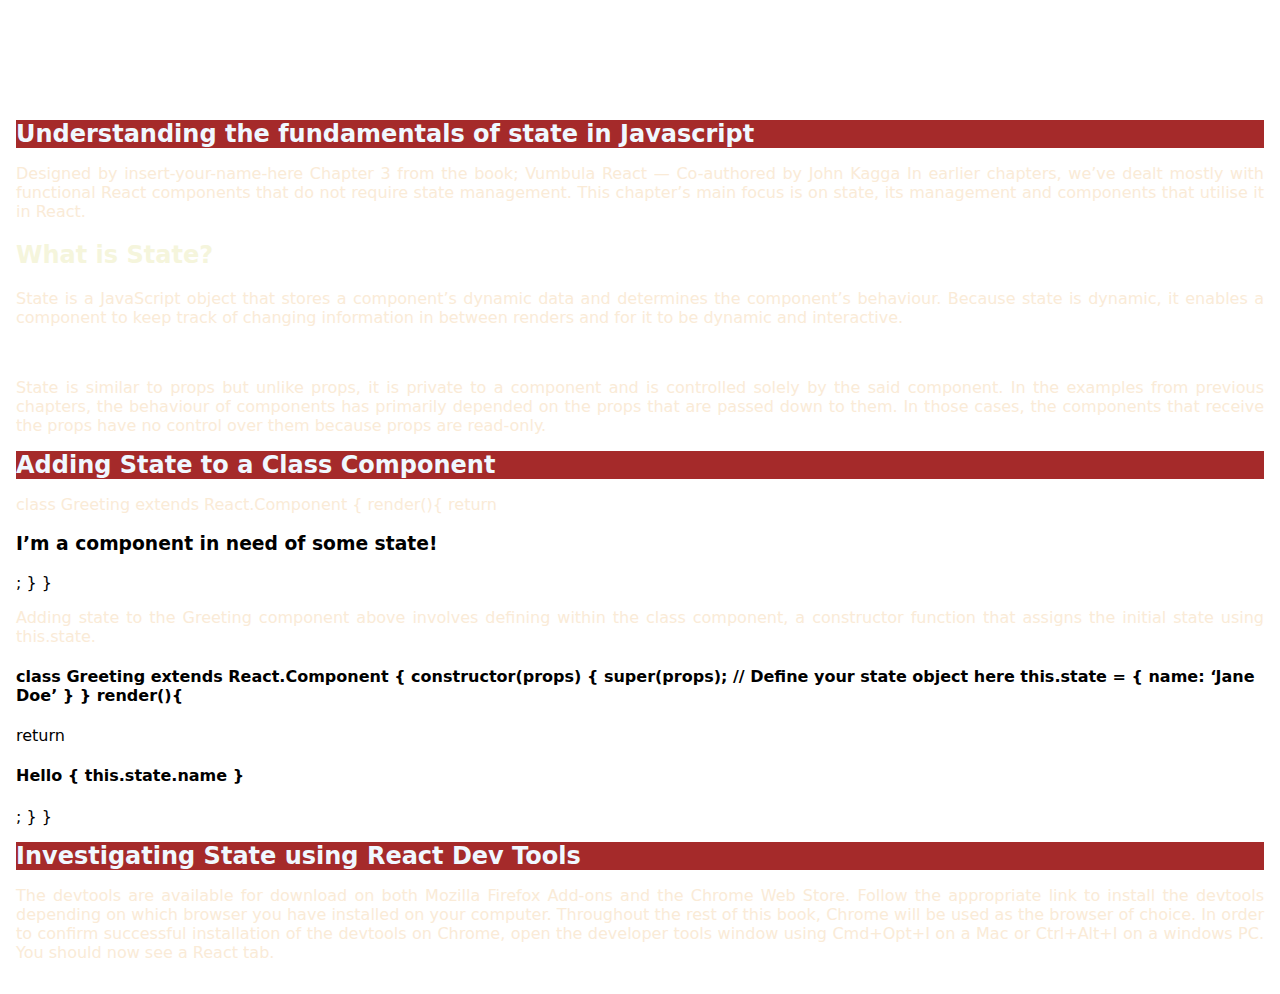
<file: index.html>
<!DOCTYPE html>
<html lang="en">
  <head>
    <title>Home</title>
    <meta charset="UTF-8" />
    <meta name="viewport" content="width=device-width" />
    <!--
      Need a visual blank slate?
      Remove all code in `styles.css`!
    -->
    <link rel="stylesheet" href="styles.css" />
    <script type="module" src="script.js"></script>
  </head>
  <body>
    <nav class="na"></nav>
    <main>
      <br />
      <br />
      <center>
        <h1>Understanding the fundamentals of state in Javascript</h1>
        <p>
          Designed by insert-your-name-here Chapter 3 from the book; Vumbula
          React — Co-authored by John Kagga In earlier chapters, we’ve dealt
          mostly with functional React components that do not require state
          management. This chapter’s main focus is on state, its management and
          components that utilise it in React.
        </p>
      </center>
      <h2>What is State?</h2>
      <p>
        State is a JavaScript object that stores a component’s dynamic data and
        determines the component’s behaviour. Because state is dynamic, it
        enables a component to keep track of changing information in between
        renders and for it to be dynamic and interactive.
      </p>
      <br />
      <p>
        State is similar to props but unlike props, it is private to a component
        and is controlled solely by the said component. In the examples from
        previous chapters, the behaviour of components has primarily depended on
        the props that are passed down to them. In those cases, the components
        that receive the props have no control over them because props are
        read-only.
      </p>
      <h1>Adding State to a Class Component</h1>
      <p>class Greeting extends React.Component { render(){ return</p>

      <h3>I’m a component in need of some state!</h3>
      ; } }
      <p>
        Adding state to the Greeting component above involves defining within
        the class component, a constructor function that assigns the initial
        state using this.state.
      </p>
      <h4>
        class Greeting extends React.Component { constructor(props) {
        super(props); // Define your state object here this.state = { name:
        ‘Jane Doe’ } } render(){
      </h4>
      return
      <h4>Hello { this.state.name }</h4>
      ; } }
      <h1>Investigating State using React Dev Tools</h1>
      <p>
        The devtools are available for download on both Mozilla Firefox Add-ons
        and the Chrome Web Store. Follow the appropriate link to install the
        devtools depending on which browser you have installed on your computer.
        Throughout the rest of this book, Chrome will be used as the browser of
        choice. In order to confirm successful installation of the devtools on
        Chrome, open the developer tools window using Cmd+Opt+I on a Mac or
        Ctrl+Alt+I on a windows PC. You should now see a React tab.
      </p>
    </main>
  </body>
</html>
</file>
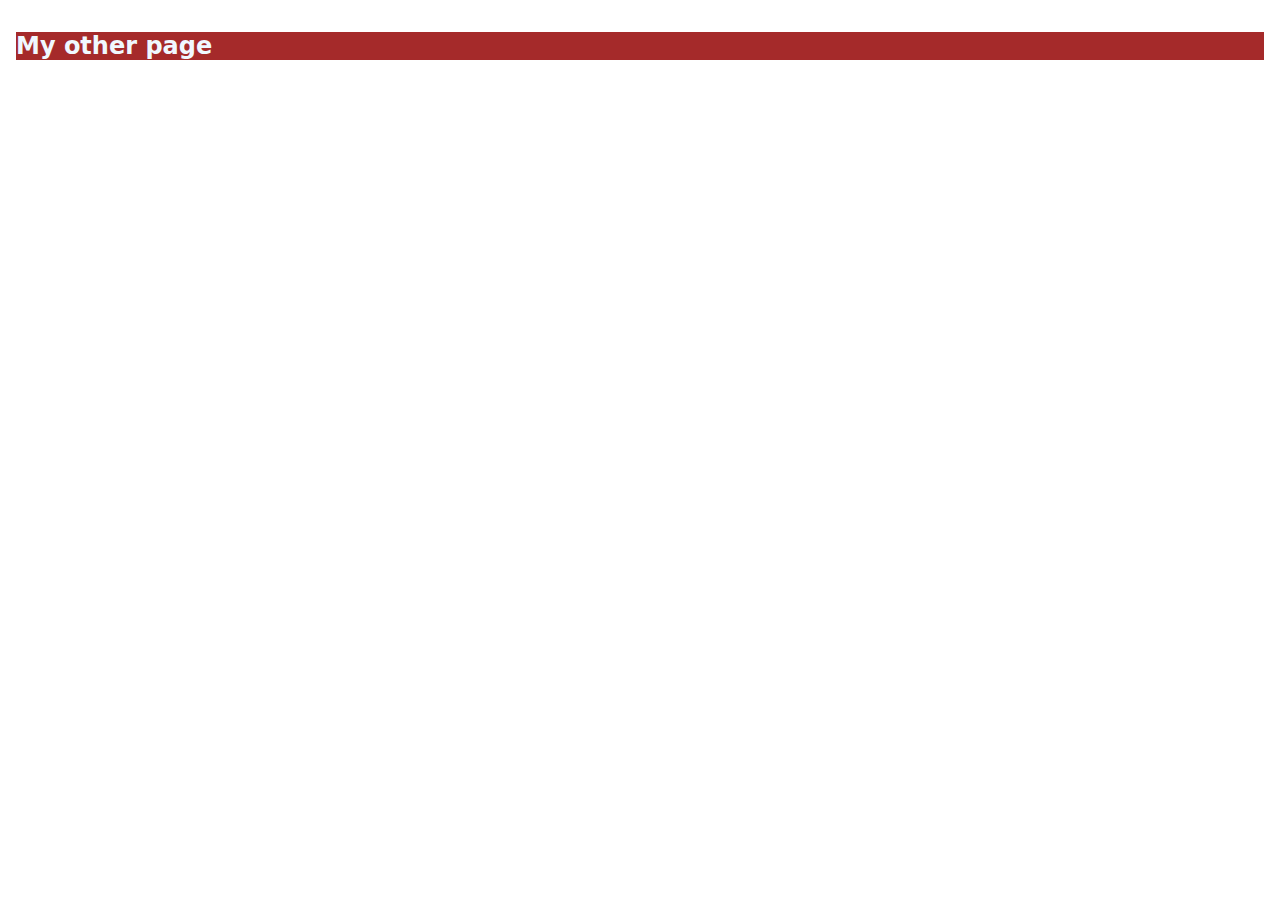
<file: page2.html>
<!DOCTYPE html>
<html lang="en">
  <head>
    <title>Other page</title>
    <meta charset="UTF-8" />
    <meta name="viewport" content="width=device-width" />
    <link rel="stylesheet" href="styles.css" />
    <script type="module" src="script.js"></script>
  </head>
  <body>
    <main>
      <h1>My other page</h1>
    </main>
  </body>
</html>
</file>
<file: styles.css>
* {
  box-sizing: border-box;
}

body {
  margin: 0;
  font-family: system-ui, sans-serif;
  color: black;
  background-color: white;
  background-image: url('https://ag-quiz-2022.surge.sh/background.webp');
  background-repeat: none;
}

.na {
  background-image: url('https://ag-quiz-2022.surge.sh/logo.jpg');
  position: relative;
  left: 20px;
  top: 20px;
  border-radius: 50%;
  width: 50px;
  height: 50px;
  background-repeat: none;
  background-size: cover;
}

main {
  padding: 1rem;
}

h1 {
  font-weight: bold;
  font-size: 1.5rem;
  color: aliceblue;
  background-color: brown;
  text-align: justify;
}
p {
  color: antiquewhite;
  text-align: justify;
}
h2 {
  color: beige;
  text-align: justify;
}
</file>
